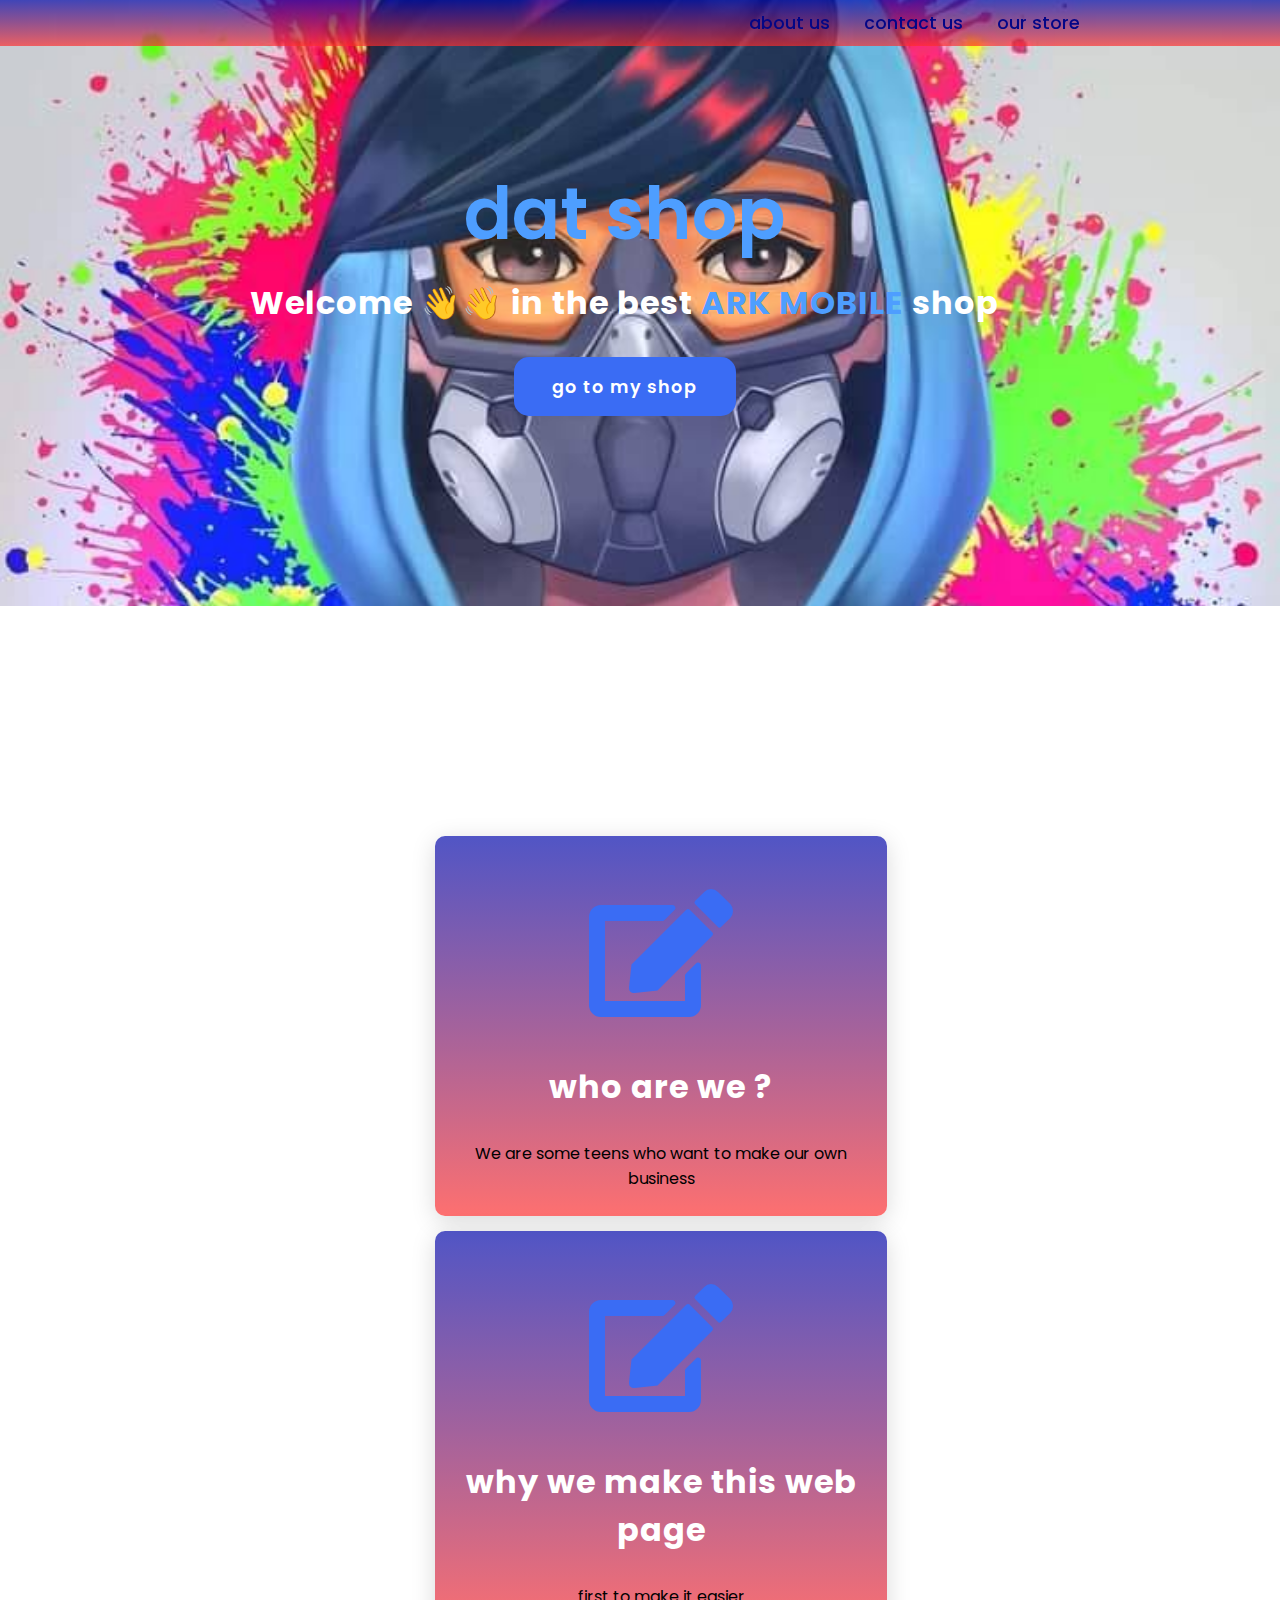
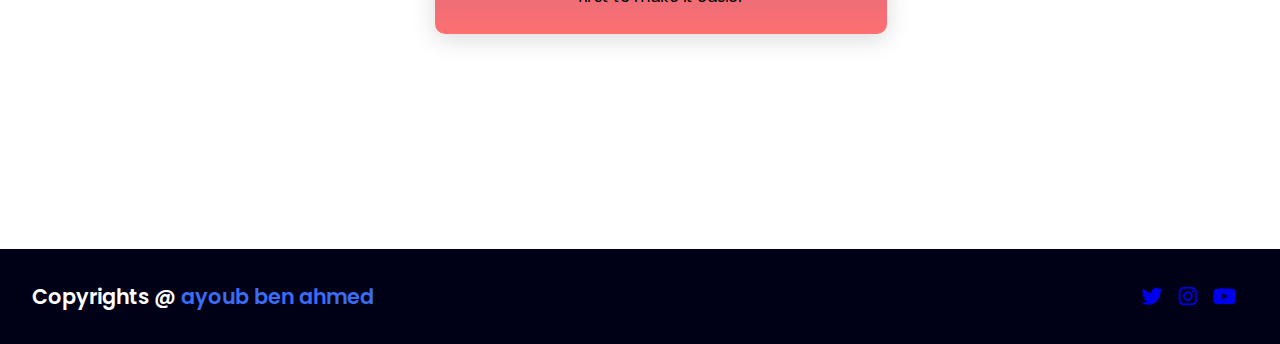
<file: index.html>
<!DOCTYPE html>
<html lang="en">
<head>
    <meta charset="UTF-8">
    <meta http-equiv="X-UA-Compatible" content="IE=edge">
    <meta name="viewport" content="width=device-width, initial-scale=1.0">
    <title>Document</title>
    <link rel="stylesheet" href="https://cdnjs.cloudflare.com/ajax/libs/font-awesome/5.15.4/css/all.min.css">
    <link rel="stylesheet" href="style.css">
</head>
<body>
    <header class="header">
        <a href="#" class="logo"></a>
        <nav class="nav">
            <a href="#about-us">about us</a>
            <a href="projects">contact us</a>
            <a href="shopdino.html">our store</a>
        </nav>
    </header>
    <section class="main">
        <div>
            <h2><span>dat shop</span></h2>
            <h3>Welcome 👋👋 in the best <span>ARK MOBILE </span> shop</h3>
            <a href="index2.htm" id="btn">go to my shop</a>
            
        </div>
    </section>
    <section id="about-us">
        <h3></h3>
        <div class="card">
            <div class="icon">
                <i class="fas fa-edit"></i>
            </div>
            <div class="info">
                <h3>who are we ?</h3>
                <p>We are some teens who want to make our own business </p>
            </div>
        </div>
        <div class="card">
            <div class="icon">
                <i class="fas fa-edit"></i>
            </div>
            <div class="info">
                <h3>why we make this web page</h3>
                <p> first to make it easier
                     </p>
            </div>
        </div>
    </section>
    <footer>
        <p class="footer-title">Copyrights @ <span>ayoub ben ahmed</span></p>
        <div class="social">
            <a href="#"><i class="fab fa-twitter"></i></a>
            <a href="https://www.instagram.com/ayoub.ahmed.3557440/?hl=fr"><i class="fab fa-instagram"></i></a>
            <a href="https://www.youtube.com/channel/UC_HspOoXYJ6ZdLOut7B8agQ/featured"><i class="fab fa-youtube"></i></a>
        </div>
    </footer>
    </body>
</html>
</file>
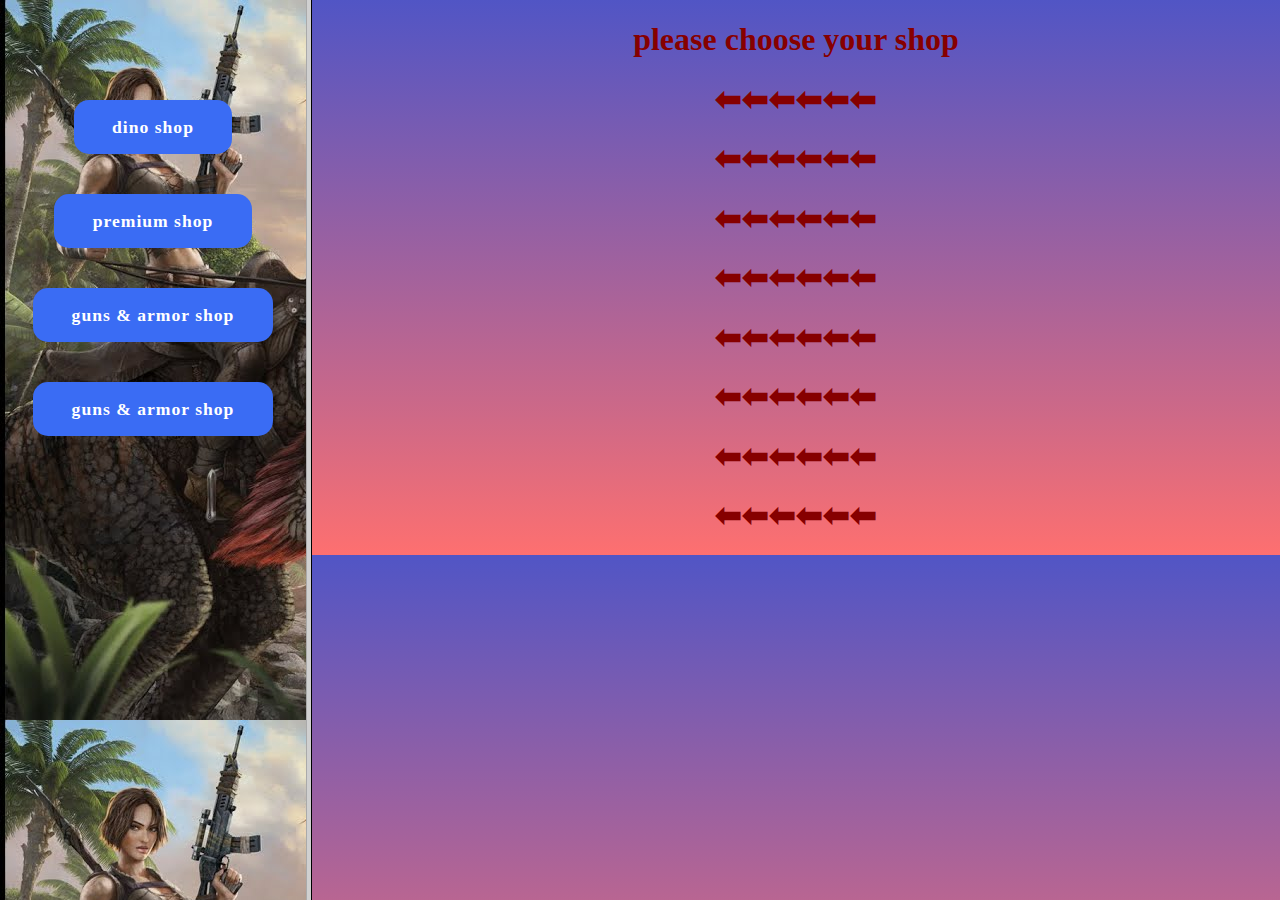
<file: index2.htm>
<html>

<head>
<meta HTTP-EQUIV="Content-Type" CONTENT="text/html; charset=iso-8859-1">
<title>Nouvelle page 1</title>
</head>

<frameset cols="306,*">
	<frame name="sommaire" target="principal" src="menu.html">
	<frame name="principal" src="premier.html">
	<noframes>
	
	</noframes>
</frameset>

</html>
</file>
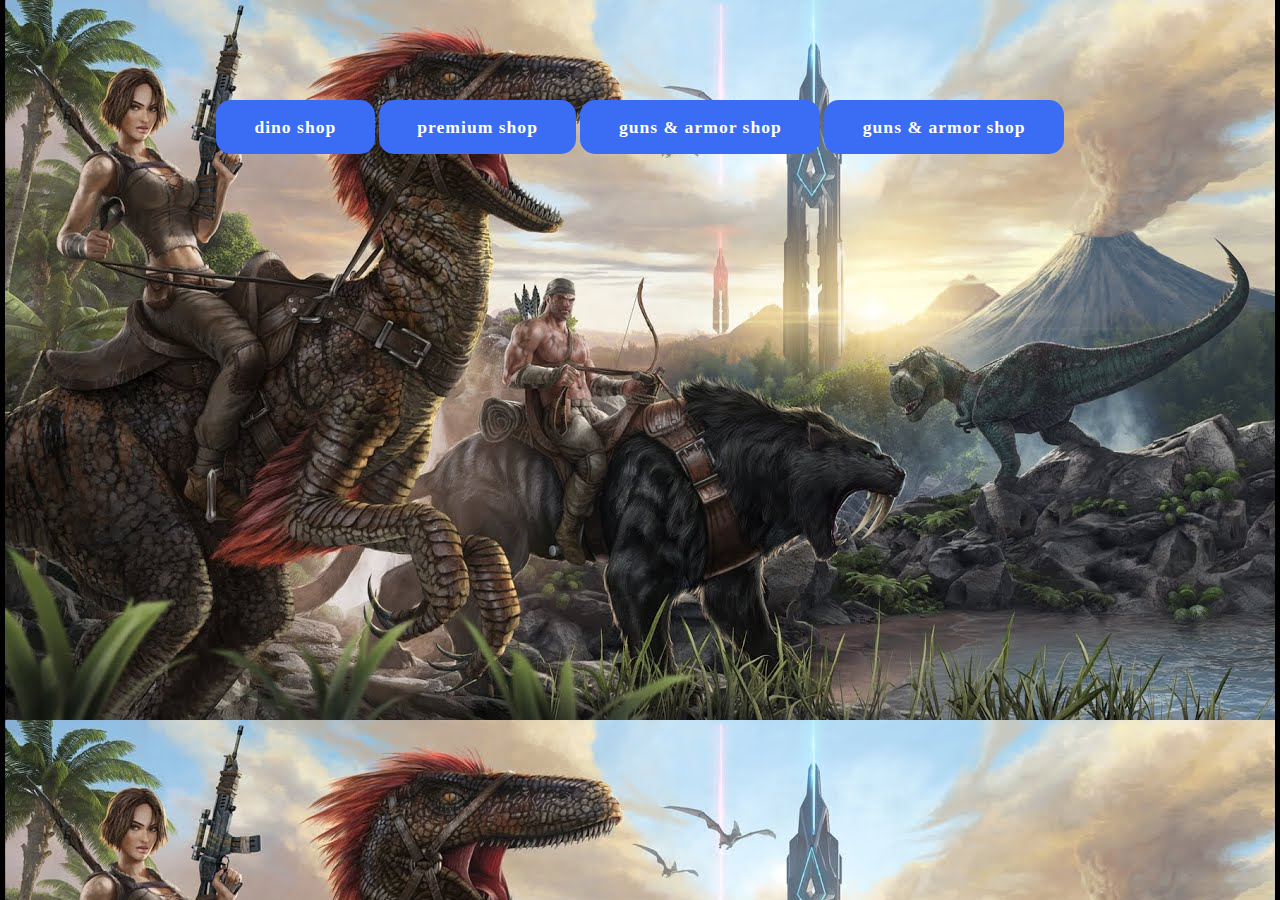
<file: menu.html>
<!DOCTYPE html>
<html lang="en">
<head>
    <meta charset="UTF-8">
    <meta http-equiv="X-UA-Compatible" content="IE=edge">
    <meta name="viewport" content="width=device-width, initial-scale=1.0">
    <title>Document</title>
    <style>
        body{
            margin: 100px 10px;
            text-align: center;
        }
        .btn {
    color: #fff;
    background-color: #3a6cf4;
    text-decoration: none;
    font-size: 1.1em;
    font-weight: 600;
    display: inline-block;
    padding: 0.9375em 2.1875em;
    letter-spacing: 1px;
    border-radius: 15px;
    margin-bottom: 40px;
    transition: 0.7s ease;

}
body{
background-image: url(/images/maxresdefault.jpg);
}
    </style>
</head>
<body>
    <a href="shopdino.html" class="btn" target="principal">dino shop</a>
    <a href="premiumshop.html" class="btn" target="principal">premium shop</a>
    <a href="shopg-a.html" class="btn" target="principal">guns & armor shop</a>
    <a href="buy.html" class="btn" target="principal">guns & armor shop</a>

</body>
</html>
</file>
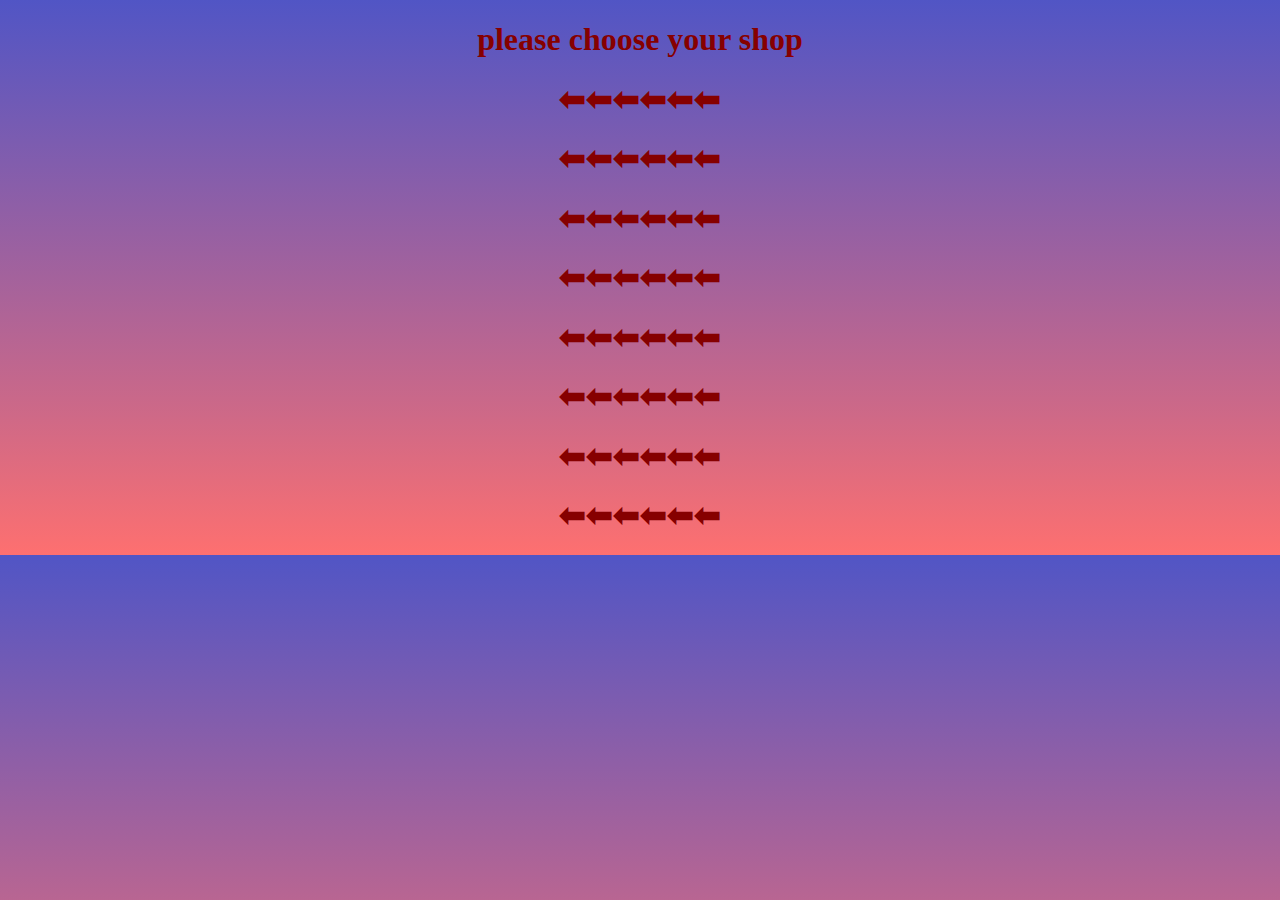
<file: premier.html>
<!DOCTYPE html>
<html lang="en">
<head>
    <meta charset="UTF-8">
    <meta http-equiv="X-UA-Compatible" content="IE=edge">
    <meta name="viewport" content="width=device-width, initial-scale=1.0">
    <title>Document</title>
    <style>
        h1{
            text-align: center;
            color: rgb(134, 0, 0);
        }
        body{
            background: linear-gradient(0deg, rgba(253, 45, 45, 0.682) 0%, rgba(184,35,79,0.682) 25%, rgba(121,25,110,0.682) 50%, rgba(61,16,140,0.682) 75%, rgba(0,6,170,0.682) 100%);  
        }
    </style>
</head>
<body>
    <h1>please choose your shop</h1>
       <h1> ⬅⬅⬅⬅⬅⬅</h1>
       <h1> ⬅⬅⬅⬅⬅⬅</h1>
       <h1> ⬅⬅⬅⬅⬅⬅</h1>
       <h1> ⬅⬅⬅⬅⬅⬅</h1>
       <h1> ⬅⬅⬅⬅⬅⬅</h1>
       <h1> ⬅⬅⬅⬅⬅⬅</h1>
       <h1> ⬅⬅⬅⬅⬅⬅</h1>
       <h1> ⬅⬅⬅⬅⬅⬅</h1>
    
</body>
</html>
</file>
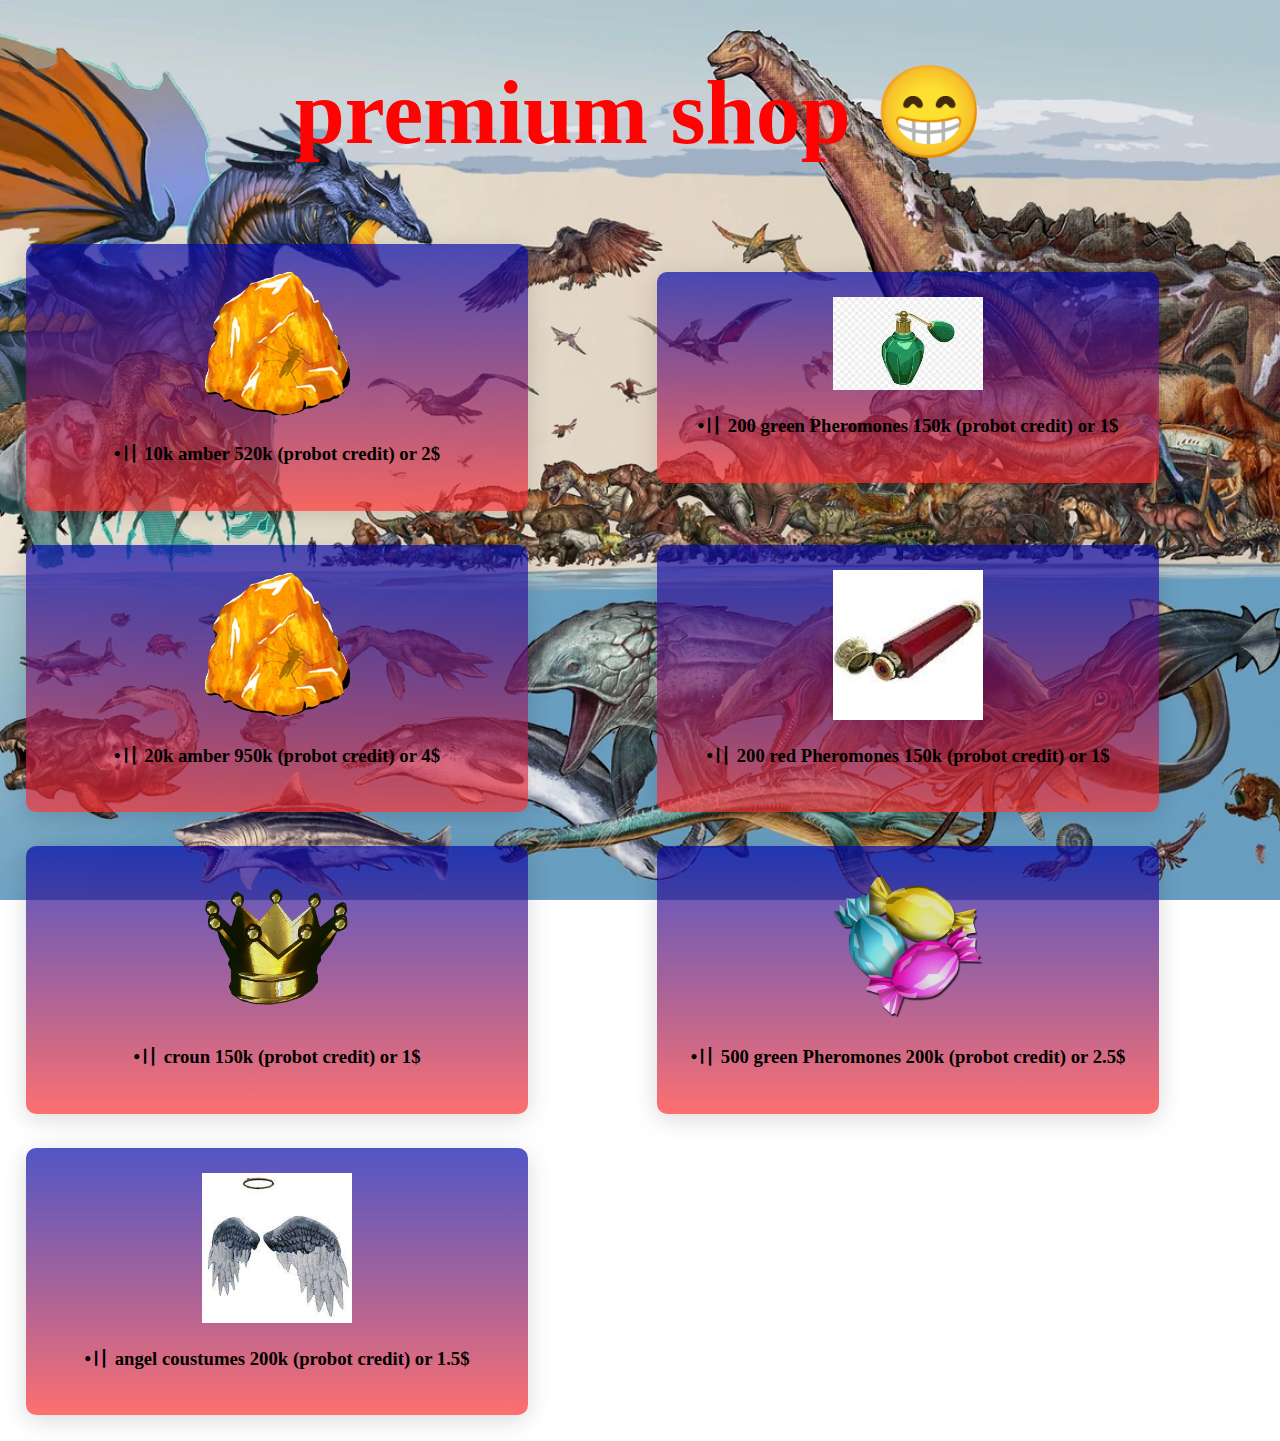
<file: premiumshop.html>
<!DOCTYPE html>
<html lang="en">
  <head>
    <meta charset="UTF-8" />
    <meta http-equiv="X-UA-Compatible" content="IE=edge" />
    <meta name="viewport" content="width=device-width, initial-scale=1.0" />
    <title>Document</title>
    <style>
      body {
        background-image: url(/images/back.webp);
        background-size: cover;
        background-position: center;
        background-attachment: fixed;
      }
      * {
        text-align: center;
      }
       .gauche {
        float: left;
        width: 60%;
      }
       .droite {
        margin-left: 60%;
      }
      .cadre {
        background: linear-gradient(
          0deg,
          rgba(253, 45, 45, 0.682) 0%,
          rgba(184, 35, 79, 0.682) 25%,
          rgba(121, 25, 110, 0.682) 50%,
          rgba(61, 16, 140, 0.682) 75%,
          rgba(0, 6, 170, 0.682) 100%
        );
        width: 28.25em;
        box-shadow: 0 5px 25px rgba(1, 1, 1, 0.15);
        border-radius: 10px;
        padding: 25px;
        margin: 15px;
        transition: 0.7s ease;
      }
      .cadre:hover {
        transform: scale(1.1);
      }
      img {
        width: 150px;
      }
      h1{
        color: rgb(255, 2, 2);
        font-size: 90px;

      }
    </style>
    <script>
      function add() {
    alert("your order added to cart")
}
    </script>
  </head>
  <body>
     
    <h1>premium shop 😁</h1>
    </div>
    <section>
      
      <table border="0" width="100%" height="279">
        <tr>
          <td><div class="cadre">
                  <img src="/images/amber.webp" alt="" onclick="add()" /><br />
                  <h3>•&#12322; 10k amber 520k (probot credit) or 2$</h3>
                </div></td>
          <td><div class="cadre">
                  <img src="/images/green.jpeg" alt="" />
                  <h3>•&#12322; 200 green Pheromones 150k (probot credit) or 1$</h3>
                </div></td>
        </tr>
        <tr>
          <td><div class="cadre">
                  <img src="/images/amber.webp" alt="" />
                  <h3>•&#12322; 20k amber 950k (probot credit) or 4$</h3>
                </div></td>
          <td><div class="cadre">
                  <img src="/images/red.jpeg" alt="" />
                  <h3>•&#12322; 200 red Pheromones 150k (probot credit) or 1$</h3>
                </div></td>
        </tr>
        <tr>
          <td><div class="cadre">
                  <img src="/images/croun.webp" alt="" />
                  <h3>•&#12322; croun 150k (probot credit) or 1$</h3>
                </div></td>
          <td><div class="cadre">
                  <img src="/images/candy.webp" alt="" />
                  <h3>•&#12322; 500 green Pheromones 200k (probot credit) or 2.5$</h3>
                </div></td>
        </tr>
        <tr>
          <td><div class="cadre">
                  <img src="/images/angle.jpeg" alt="" />
                  <h3>•&#12322; angel coustumes 200k (probot credit) or 1.5$</h3>
                </div></td>
          <td>&nbsp;</td>
        </tr>
      </table>
      
    </section>
  </body>
</html>
</file>
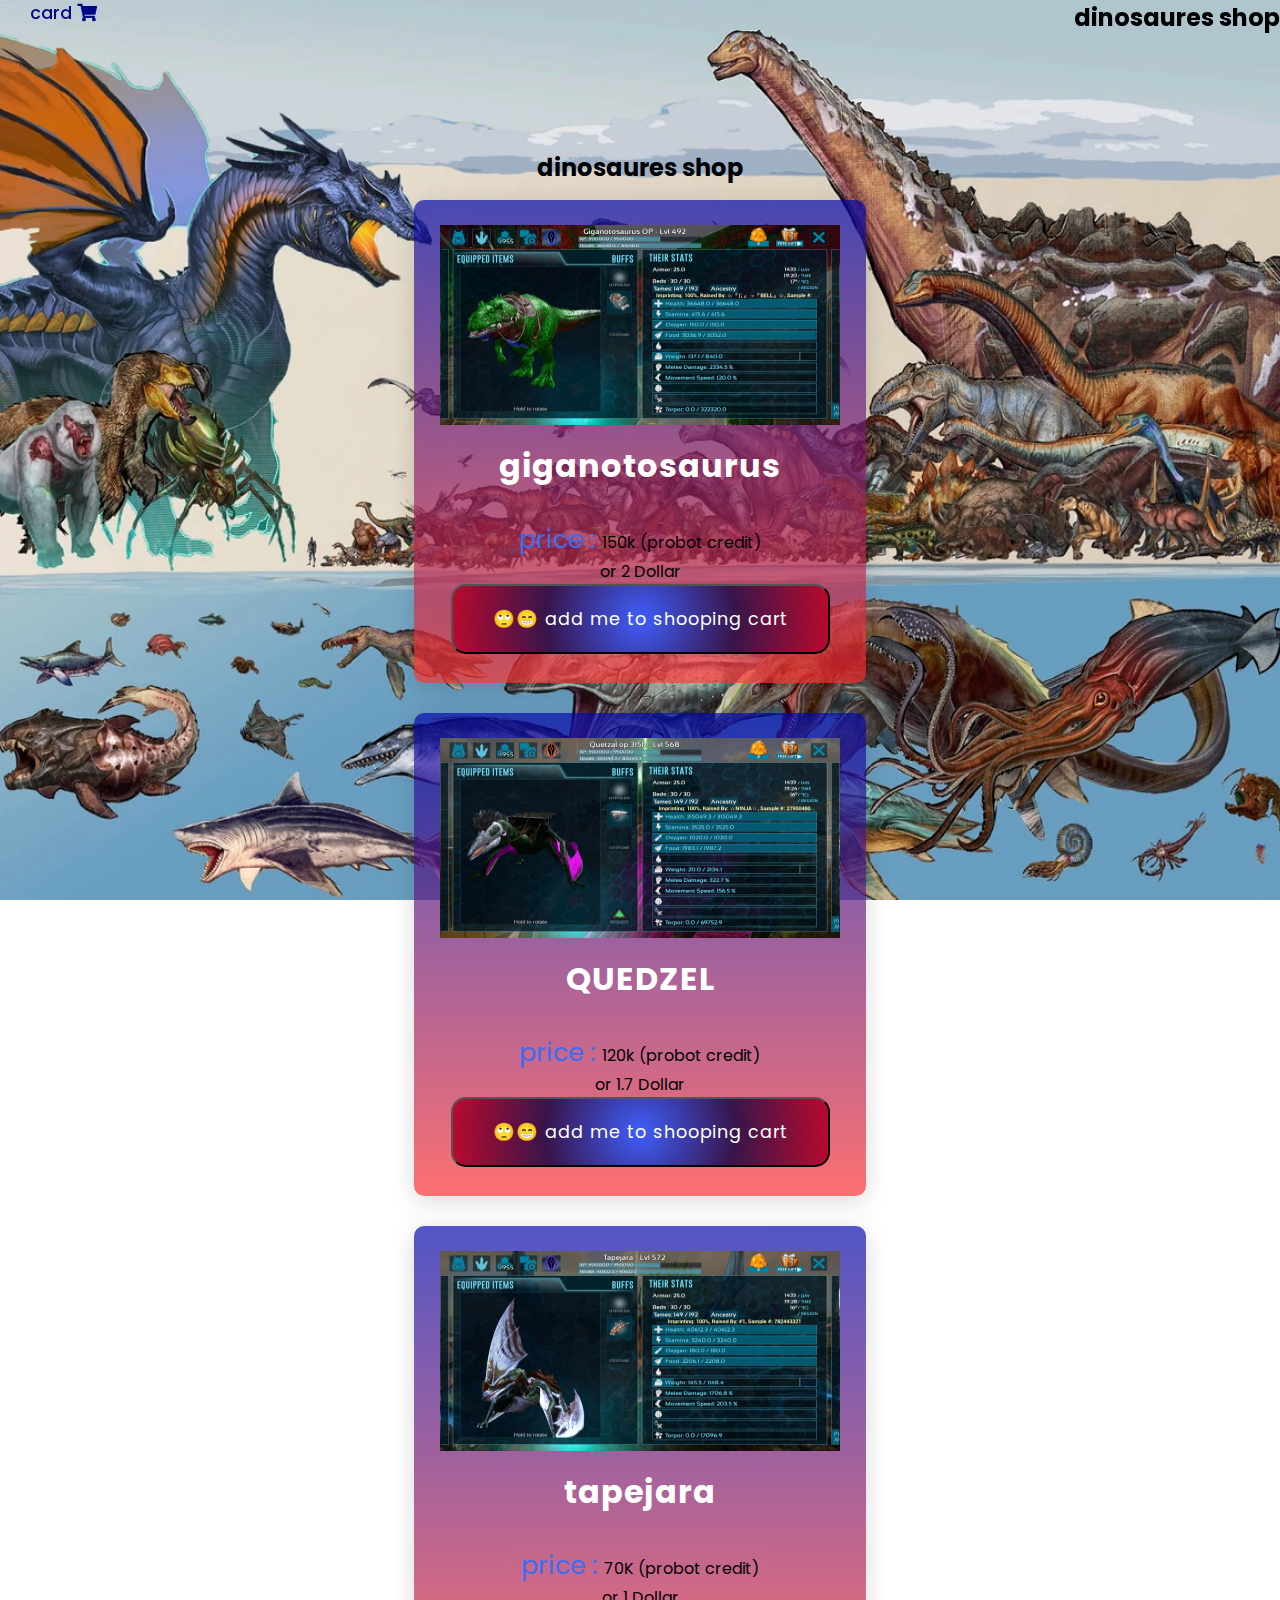
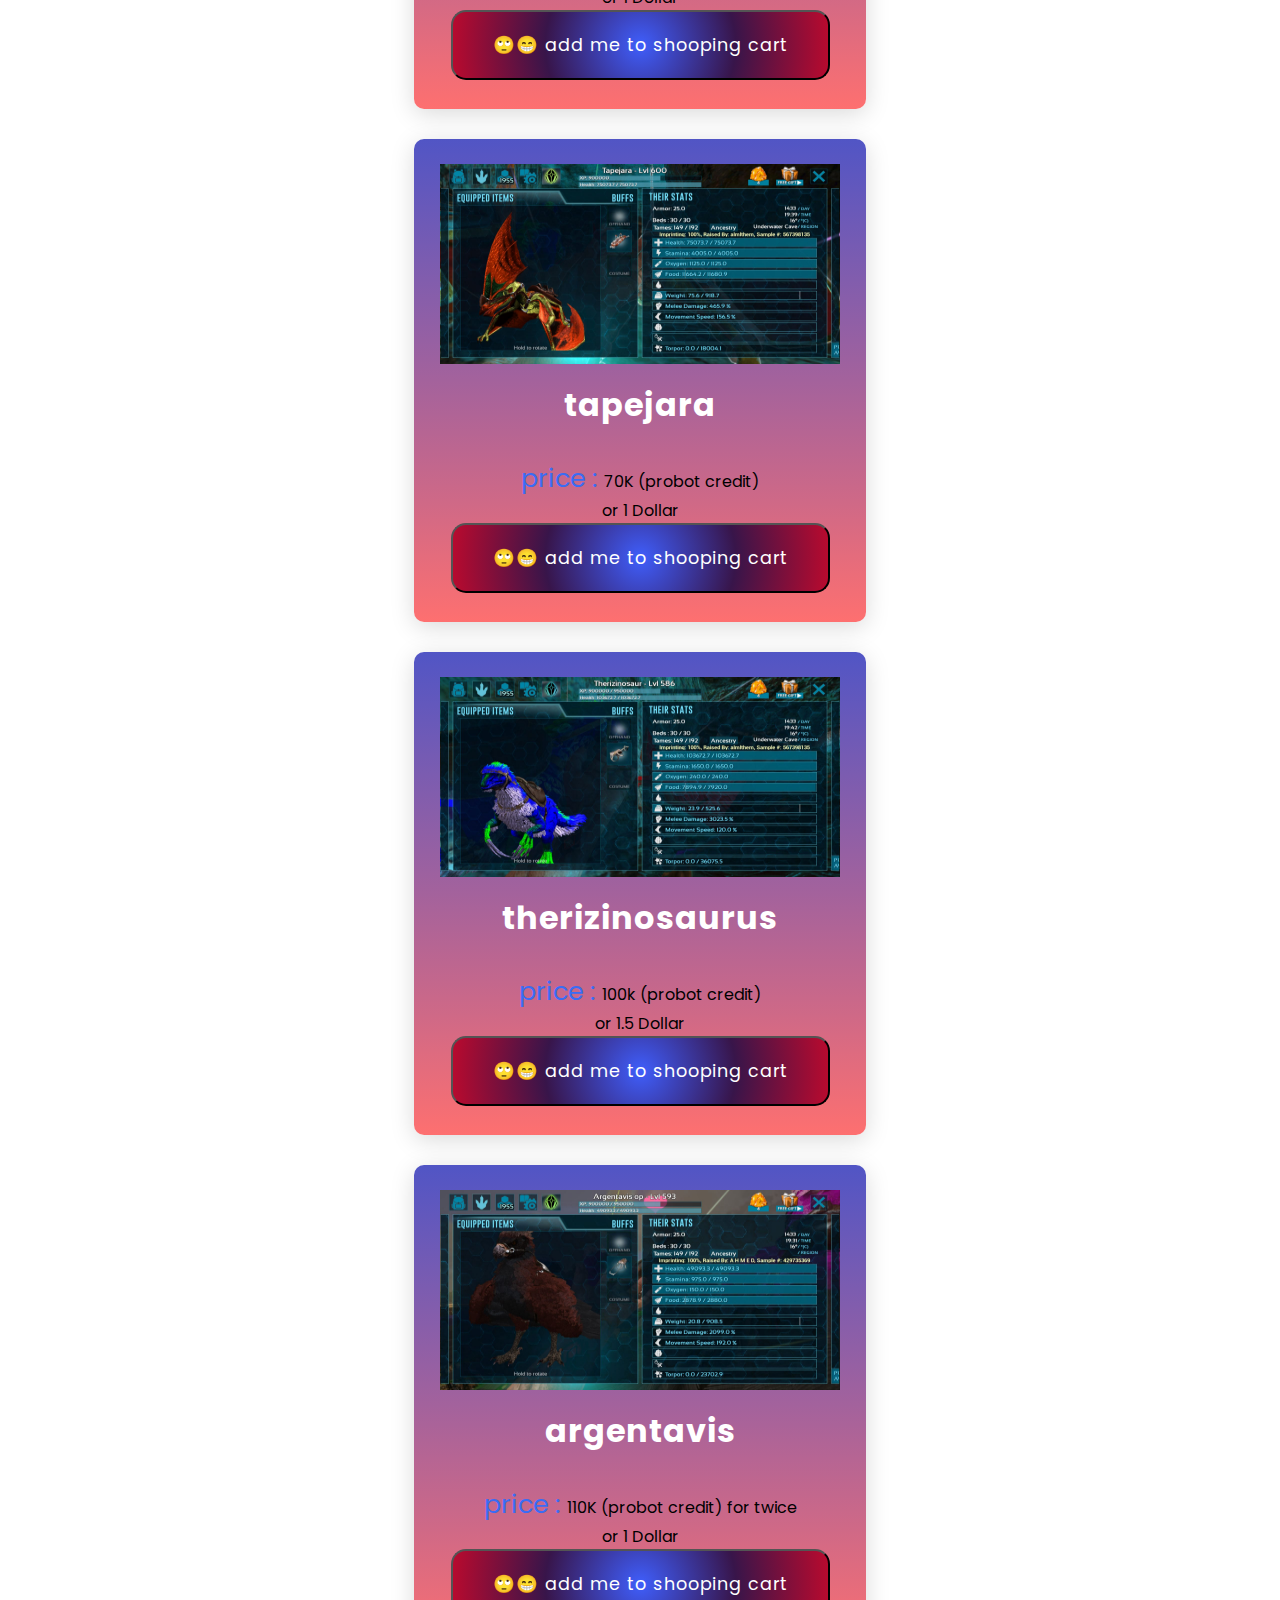
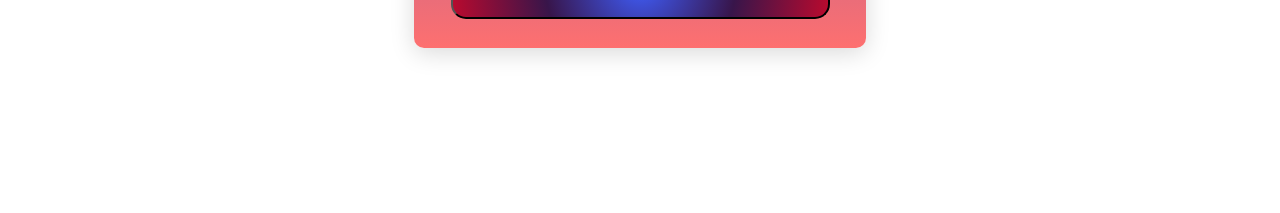
<file: shopdino.html>
<!DOCTYPE html>
<html lang="ar" dir="rtl">
<head>
  <link rel="stylesheet" href="style.css">
  <meta charset="UTF-8">
  <link rel="stylesheet" href="https://cdnjs.cloudflare.com/ajax/libs/font-awesome/5.15.4/css/all.min.css">
  <meta http-equiv="X-UA-Compatible" content="IE=edge">
  <meta name="viewport" content="width=device-width, initial-scale=1.0">
  <title>dat shop</title>
  <script>
function add() {
    alert("your order added to cart")
}
function not() {
    alert("not ready yet")
}
  function playaudio(t){ document.getElementById(t).play()
  }
  function stopaudio(p){ document.getElementById(p).pause()
  }
  </script>
</head>
<body>
    <header class="headdino">    <h2>dinosaures shop</h2>
        <nav class="nav">
            
            <a href="" onclick="not()"> <i class="fas fa-shopping-cart"></i> card</a>
        </nav>
        
    </header>
<section class="shop" >
    <h2>dinosaures shop</h2>
    <div class="content">
      <div class="card" >
          <div onmouseover='playaudio("v1")' onmouseout='stopaudio("v1")' >
              <img src="images\giga.jpeg" alt="">
          </div>
          <div class="info" >
            <audio hidden id="v1" src='/images/Gigasound.ogg'  controls></audio>

              <h3>  giganotosaurus</h3>
              <p id="par"><span>price : </span> 150k (probot credit) 
              </p><p id="par"> or 2 Dollar </p>
               <input class="btn-shop" type="button" value="add me to shooping cart 😁🙄" onclick="add()"> 
          </div>
      </div>
    </div>
    <div class="content">
        <div class="card" >
            <div onmouseover='playaudio("v2")' onmouseout='stopaudio("v2")' >
                <img src="/images/quedzel.jpeg" alt="">
            </div>
            <div class="info" >
                <audio hidden id="v2" src='/images/Quetzal.OGG'  controls></audio>

                <h3> QUEDZEL</h3>
                <p id="par"><span>price : </span> 120k (probot credit) 
                </p><p id="par"> or 1.7 Dollar </p>
               <input class="btn-shop" type="button" value="add me to shooping cart 😁🙄" onclick="add()"> 
            </div>
        </div>
    </div>
    <div class="content">
        <div class="card" >
            <div onmouseover='playaudio("v3")' onmouseout='stopaudio("v3")'>
                <img src="/images/tape.jpeg" alt="">
            </div>
            <div class="info" >
                <audio hidden id="v3" src='/images/Tapejarasound.ogg'  controls></audio>

                <h3> tapejara</h3>
                <p id="par"><span>price : </span> 70K (probot credit) 
                </p><p id="par"> or 1 Dollar </p>
               <input class="btn-shop" type="button" value="add me to shooping cart 😁🙄" onclick="add()"> 
            </div>
        </div>
      </div>
      <div class="content">
        <div class="card" >
            <div onmouseover='playaudio("v3")' onmouseout='stopaudio("v3")'>
                <img src="/images/tape2.jpeg" alt="">
            </div>
            <div class="info" >
                <h3> tapejara</h3>
                <p id="par"><span>price : </span> 70K (probot credit) 
                </p><p id="par"> or 1 Dollar </p>
               <input class="btn-shop" type="button" value="add me to shooping cart 😁🙄" onclick="add()"> 
            </div>
        </div>
      </div>
      <div class="content">
        <div class="card" >
            <div onmouseover='playaudio("v4")' onmouseout='stopaudio("v4")' >
                <img src="/images/thery.jpeg" alt="">
            </div>
            <div class="info" >
                <audio hidden id="v4" src='/images/Therizinosound.ogg'  controls></audio>

                <h3> therizinosaurus</h3>
                <p id="par"><span>price : </span> 100k (probot credit) 
                </p><p id="par"> or 1.5 Dollar </p>
               <input class="btn-shop" type="button" value="add me to shooping cart 😁🙄" onclick="add()"> 
            </div>
        </div>
      </div>
      <div class="content">
        <div class="card" >
            <div onmouseover='playaudio("v5")' onmouseout='stopaudio("v5")''>
                <img src="/images/argy.jpeg" alt="">
            </div>
            <div class="info" >
                <audio hidden id="v5" src='/images/Argentavissound.ogg'  controls></audio>
                <h3> argentavis</h3>
                <p id="par"><span>price : </span> 110K (probot credit) for twice
                </p><p id="par"> or 1 Dollar </p>
               <input class="btn-shop" type="button" value="add me to shooping cart 😁🙄" onclick="add()"> 
            </div>
        </div>
      </div>
      
</section>

  
</body>
</html>
</file>
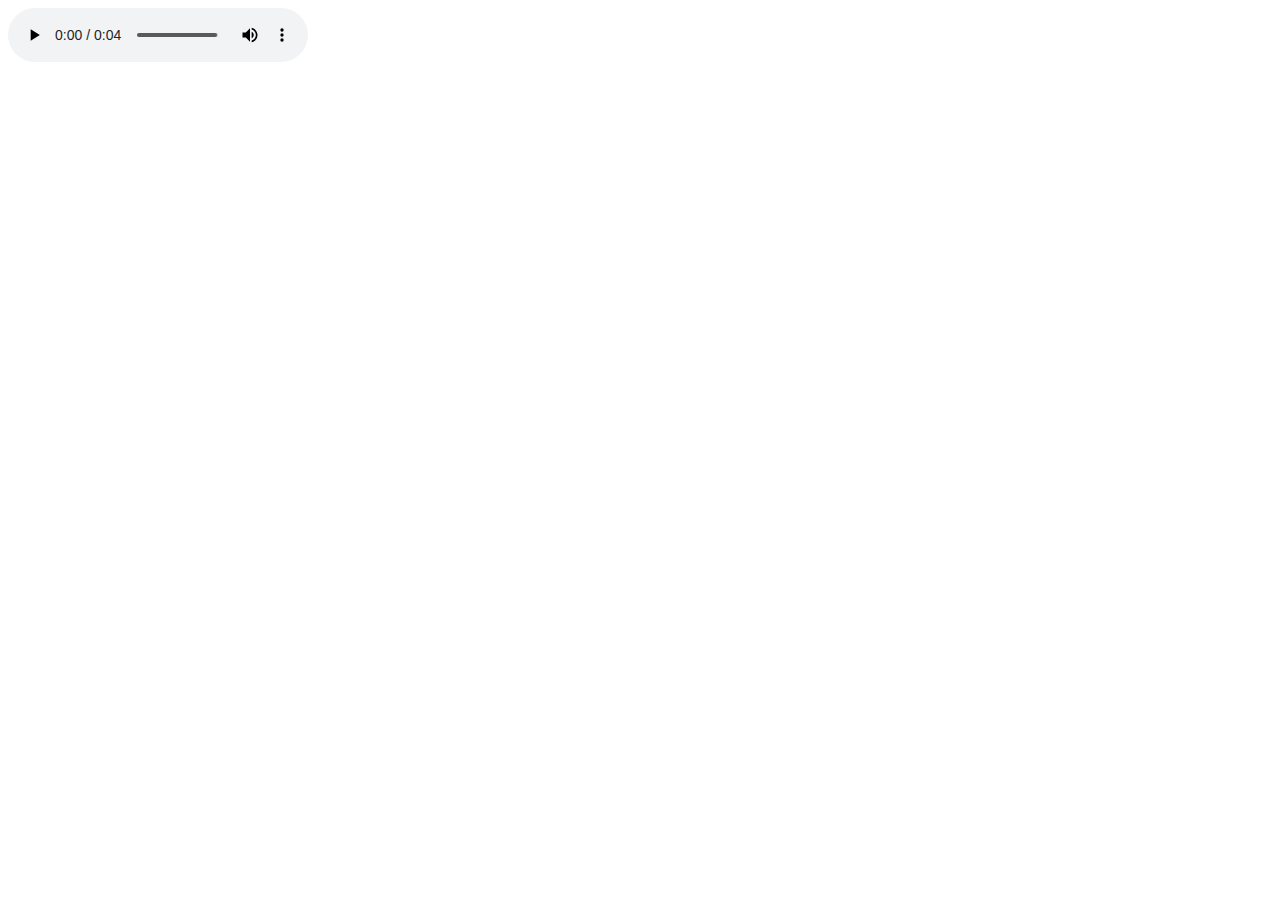
<file: images/Untitled-2.html>
<html>
<head>

  <script type="text/javascript">
  function playaudio(){ document.getElementById('v1').play()
  }
  </script>
   
  </head>
  
  <body>
  
           <audio id="v1" src='Gigasound.ogg' onmouseover='playaudio()' controls></audio>
  
      </body>
  </html>
</file>
<file: style.css>
@import url('https://fonts.googleapis.com/css2?family=Poppins:ital,wght@0,100;0,200;0,300;0,400;0,500;0,600;0,700;0,800;0,900;1,100;1,200;1,300;1,400;1,500;1,600;1,700;1,800;1,900&display=swap');

*{
    font-family: 'Poppins', sans-serif;
    margin: 0;
    padding: 0;
    box-sizing: border-box;
    scroll-behavior: smooth; 
    text-align: center;
}
.headdino{
    width: 100%;
    position: fixed;
    display: flex;
    justify-content: space-between;
    z-index: 999;

}
.header{
    background: linear-gradient(0deg, rgba(253, 45, 45, 0.682) 0%, rgba(184,35,79,0.682) 25%, rgba(121,25,110,0.682) 50%, rgba(61,16,140,0.682) 75%, rgba(0,6,170,0.682) 100%);  
    width: 100%;
    position: fixed;
    z-index: 999;
    display: flex;
    justify-content: space-between;
    align-items: center;
    padding: 10px 200px ;
}
nav a{
    color: #030686;
    text-decoration: none;
    font-size: 1.1em;
    font-weight: 500;
    padding-left: 30px;
}
nav a:hover{
    color: #c83333;
}
.main {
    width: 100%;
    display: flex;
    align-items: center;
    background: url(main-logo.jpg) no-repeat ;
    background-size: cover;
    background-position: center;
    background-attachment: fixed;
}
section {
    padding: 150px 250px;
    align-items: center;

}
 h2 span {
    display: inline-block;
    margin-top: 10px;
    color: #4e9eff;
    font-size: 3em;
    font-weight: 600;
}
h3 {
    color: #fff;
    font-size: 2em;
    font-weight: 700;
    letter-spacing: 1px;
    margin-top: 10px;
    margin-bottom: 30px;
}
h3 span {
    display: inline-block;
    margin-top: 1px;
    color: #4e9eff;
    font-size: 1em;
}
#btn {
    color: #fff;
    background-color: #3a6cf4;
    text-decoration: none;
    font-size: 1.1em;
    font-weight: 600;
    display: inline-block;
    padding: 0.9375em 2.1875em;
    letter-spacing: 1px;
    border-radius: 15px;
    margin-bottom: 40px;
    transition: 0.7s ease;
}
.card {
    background: linear-gradient(0deg, rgba(253, 45, 45, 0.682) 0%, rgba(184,35,79,0.682) 25%, rgba(121,25,110,0.682) 50%, rgba(61,16,140,0.682) 75%, rgba(0,6,170,0.682) 100%);  
    width: 28.25em;
    box-shadow: 0 5px 25px rgba(1, 1, 1, 0.15);
    border-radius: 10px;
    padding: 25px;
    margin: 15px;
    transition: 0.7s ease;
}

.card:hover {
    transform: scale(1.1);
}

.card .icon {
    color: #3a6cf4;
    font-size: 8em;
    text-align: center;
}

#about-us {
    padding: 200px 420px;
    align-items: center;

}
.content {
    display:  flex;
    justify-content: center;
    flex-direction: row;
    flex-wrap: wrap;
}
footer {
    background-color: #000016;
    color: #fff;
    padding: 2em;
    display: flex;
    justify-content: space-between;
}
.social a{
    font-size: 1.3em;
    padding: 0 12px 0 0;
}
.footer-title {
    font-size: 1.3em;
    font-weight: 600;
}
.footer-title span {
    color: #3a6cf4;
}
img{
    height: 200px;
    width: 400px;
}
.shop{
    background: url(/images/back.webp) no-repeat ;
    background-size: cover;
    background-position: center;
    background-attachment: fixed;
}
#par span{
    color: #3a6cf4;
    font-size: 1.6em;

}
.btn-shop{
    color: #fff;
    background: radial-gradient(circle, rgba(63,94,251,1) 0%, rgba(60,66,184,1) 19%, rgba(56,21,74,1) 50%, rgba(116,16,61,1) 73%, rgba(186,10,46,1) 100%);
    text-decoration: none;/*tna7i star */
    font-size: 1.1em;
    display: inline-block;
    letter-spacing: 1px;
    border-radius: 15px;
    margin-bottom: 4px;
    padding: 20px 40px;

}
</file>
